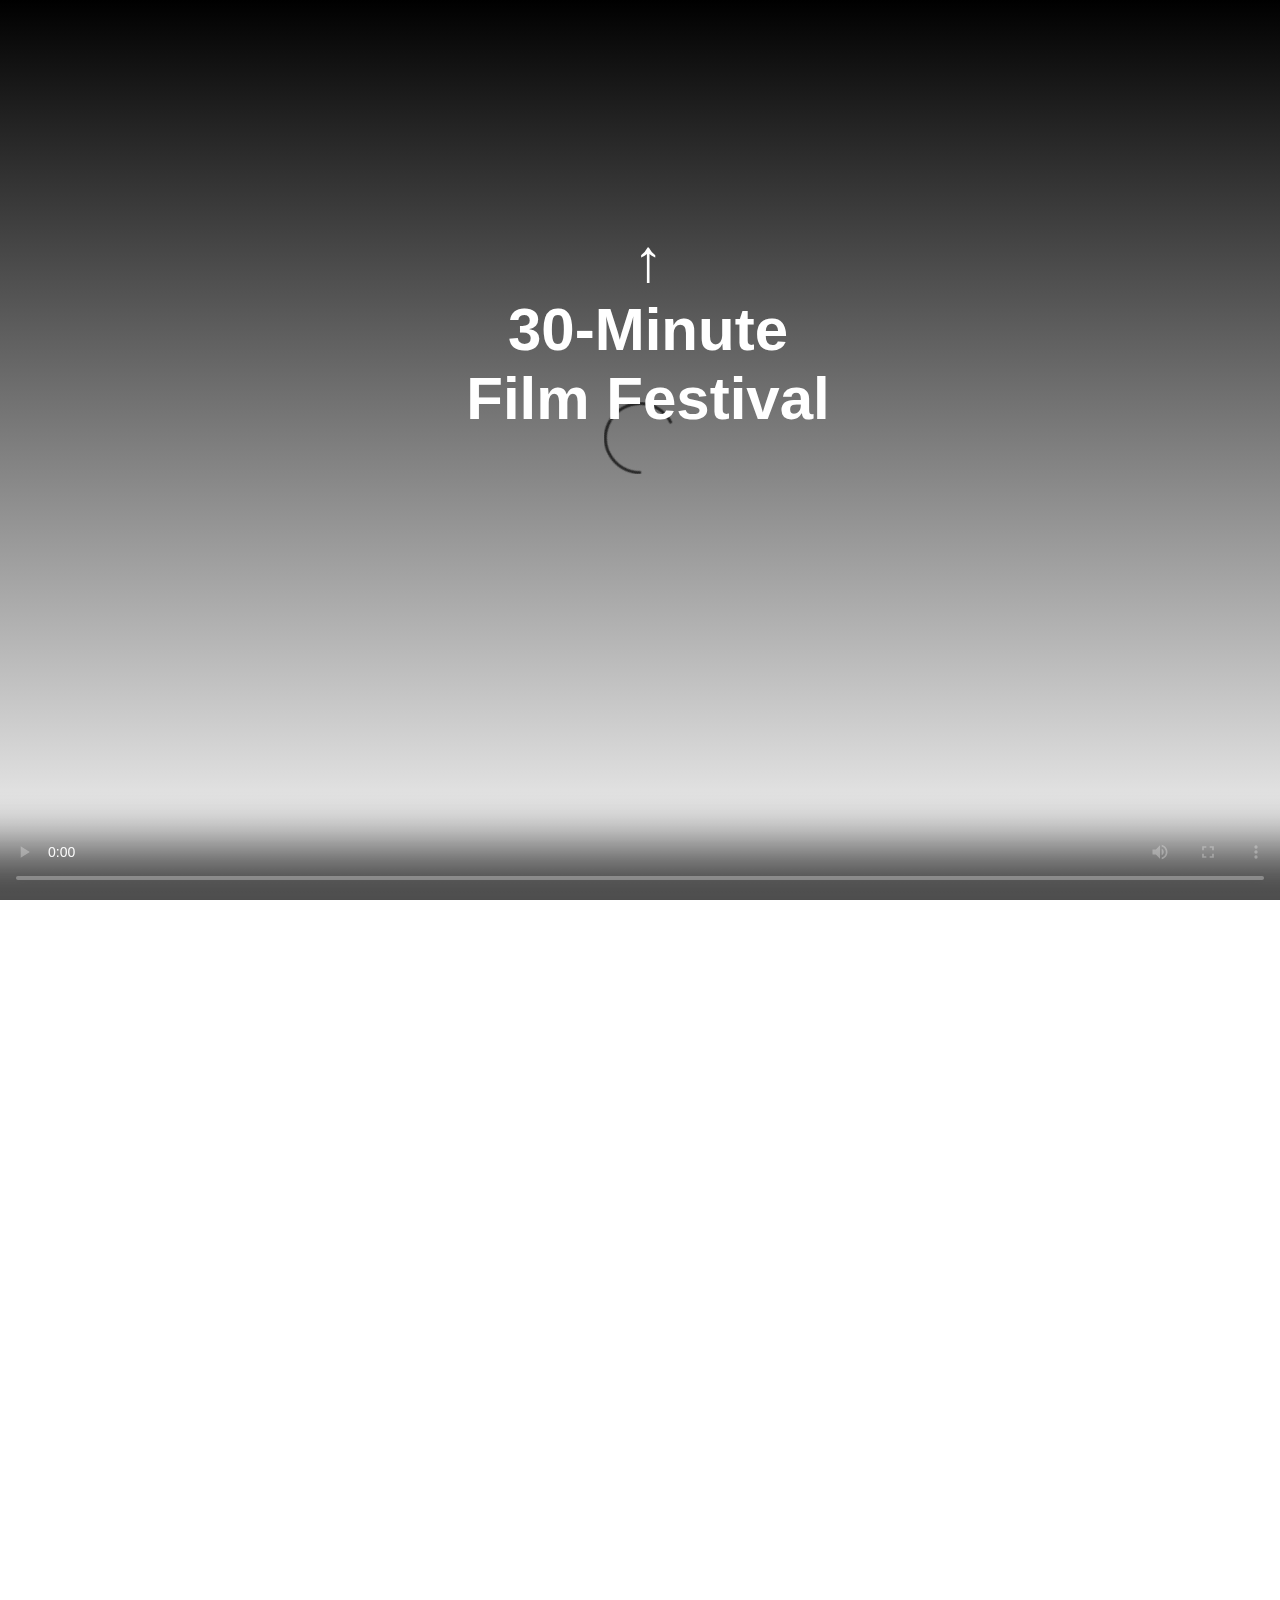
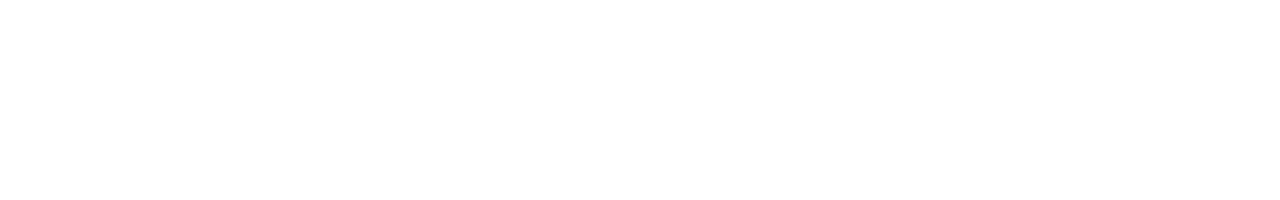
<file: index.html>
<html>
  <head>
    <title> 30 MFF </title>  <!-- to be written on the tab -->
    <link rel="stylesheet" href="style.css">
  </head>

  <body>
    <div class = "mainTitle">
      <h1 class="TITLE"> <center> ↑ </br> 30-Minute </br> Film Festival </center> </h1> <!-- in the center of the screen when website loads -->
      <section class="overlay"></section> <!-- mainly in CSS, gradient overlay black to white -->
    </div>

    <div> <!-- to place the video as full screen and have a sunrise as the thumbnail as the video is about our morning routine -->
      <video class="center video" controls poster="https://thechicagofiles.files.wordpress.com/2020/01/sunrise-jan-9-2019.jpg" style="object-fit:cover">> <!-- Make it 1280 x 720 -->
        <source src="https://www.commlab.nyuadim.com/MangS21/Morning_Routine.mp4" type="video/mp4">
      </video>
    </div>

    <div class = "headlines"> <!-- contains the film headline, about and cast section -->
      <div class = "content" id="filmID">
        <a href="#filmID"> <h1> <center> Film </center> </h1> </a>
      </div>

    <div class= "content" id="aboutID">
      <a href="#aboutID"> <h1> <center> About </center> </h1> </a>
      <div id = "aboutSection"> <!-- to be able to display and remove when needed in JavaScript -->
        <p class = "abt">
          This movie is made by 3 students that are studying at New York University Abu Dhabi.
          The whole movie was done in a combined total time of 30 minutes, with the filming and editing, all was done remotely.
          The idea presented is that of a morning routine of all three students where each student films a different part.
          This starts from waking up and turning the alarm off, some steps in between, all the way to turning on the laptop and joining a zoom class.
        </p>
      </div>
    </div>

    <div class= "content" id="castID">
      <a href="#castID"> <h1> <center> Cast </center> </h1> </a>
      <div id= "castSection"> <!-- images and names of us 3 -->
        <center>
        <img src="alia.jpg" alt="image">
        <p class = "names"> Alia Waleed </p>
        <img src="aayush.jpg" alt="image">
        <p class = "names"> Aayush Aayron Deo </p>
        <img src="ali.jpg" alt="image">
        <p class = "names"> Ewaz Ali Bahrami </p>
        </center>
      </div>
    </div>
  </div>

  <script src="script.js"></script>

  </body>
</html>
</file>
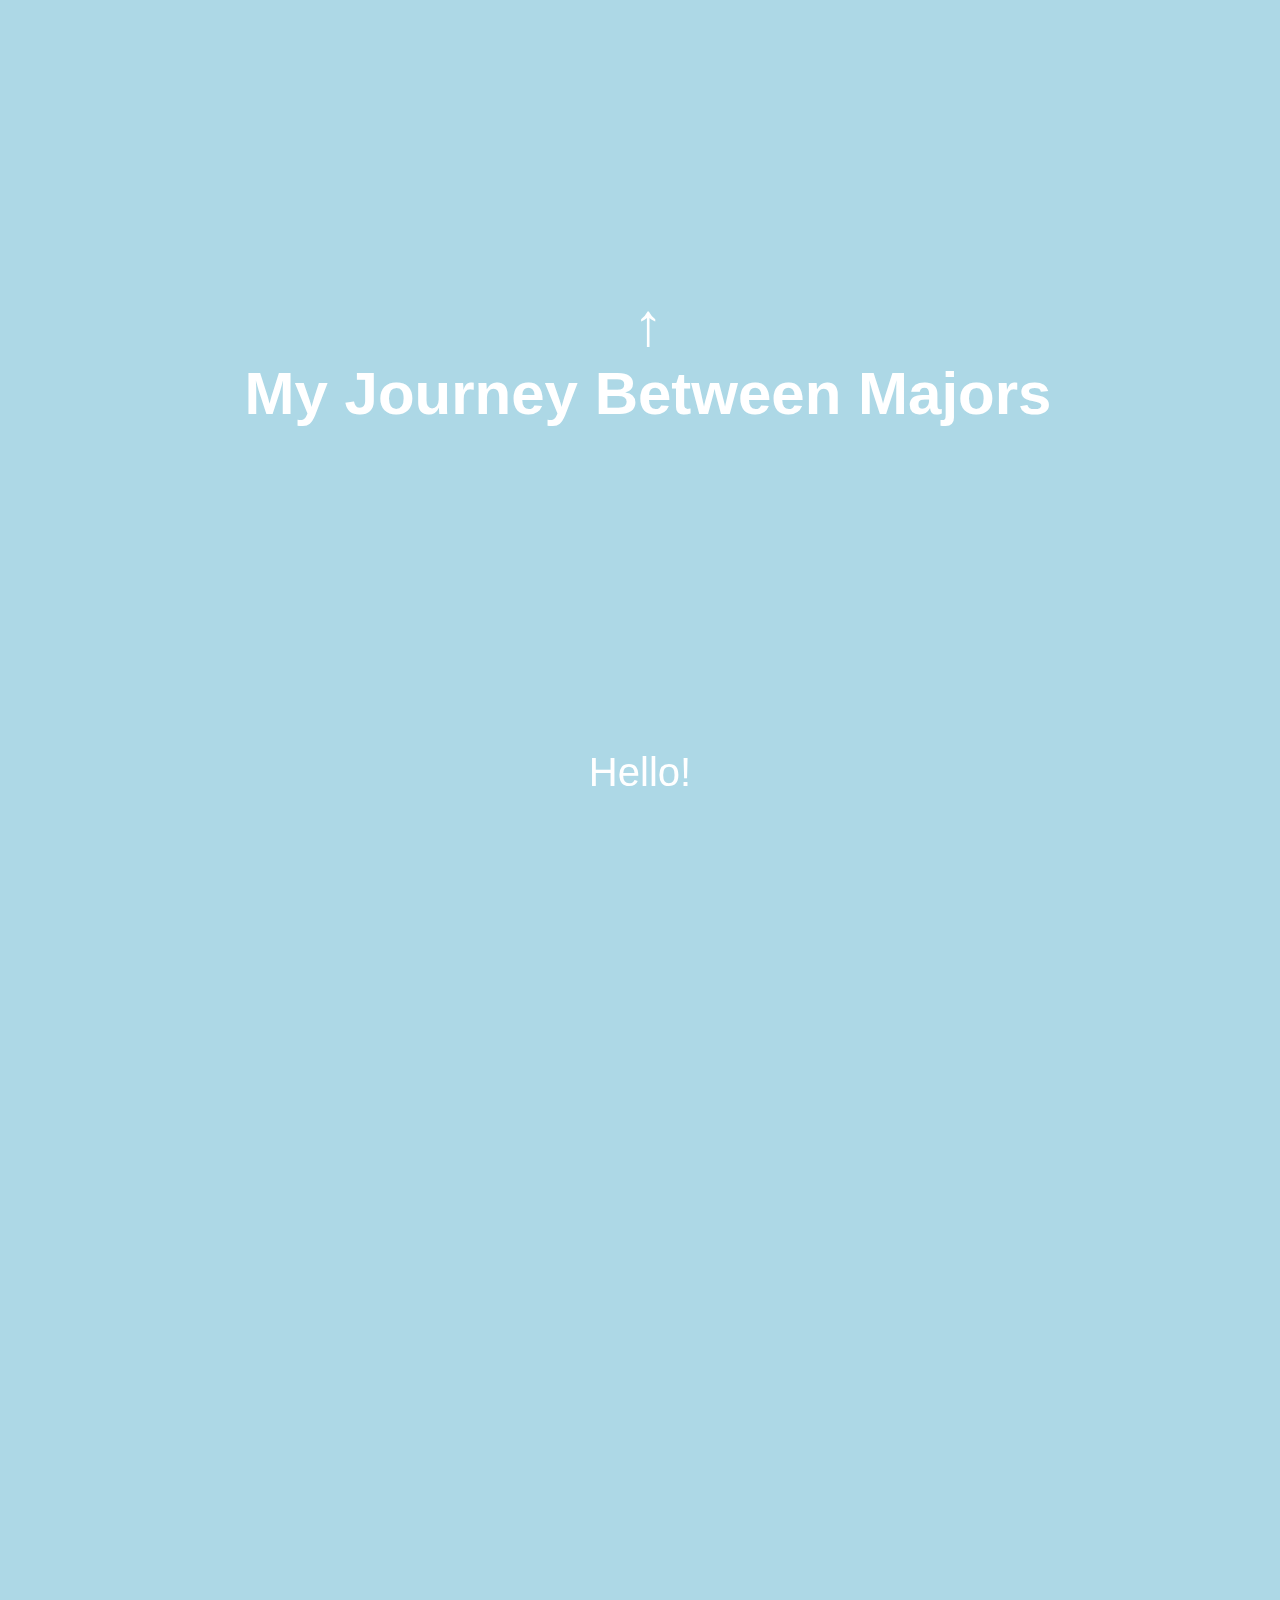
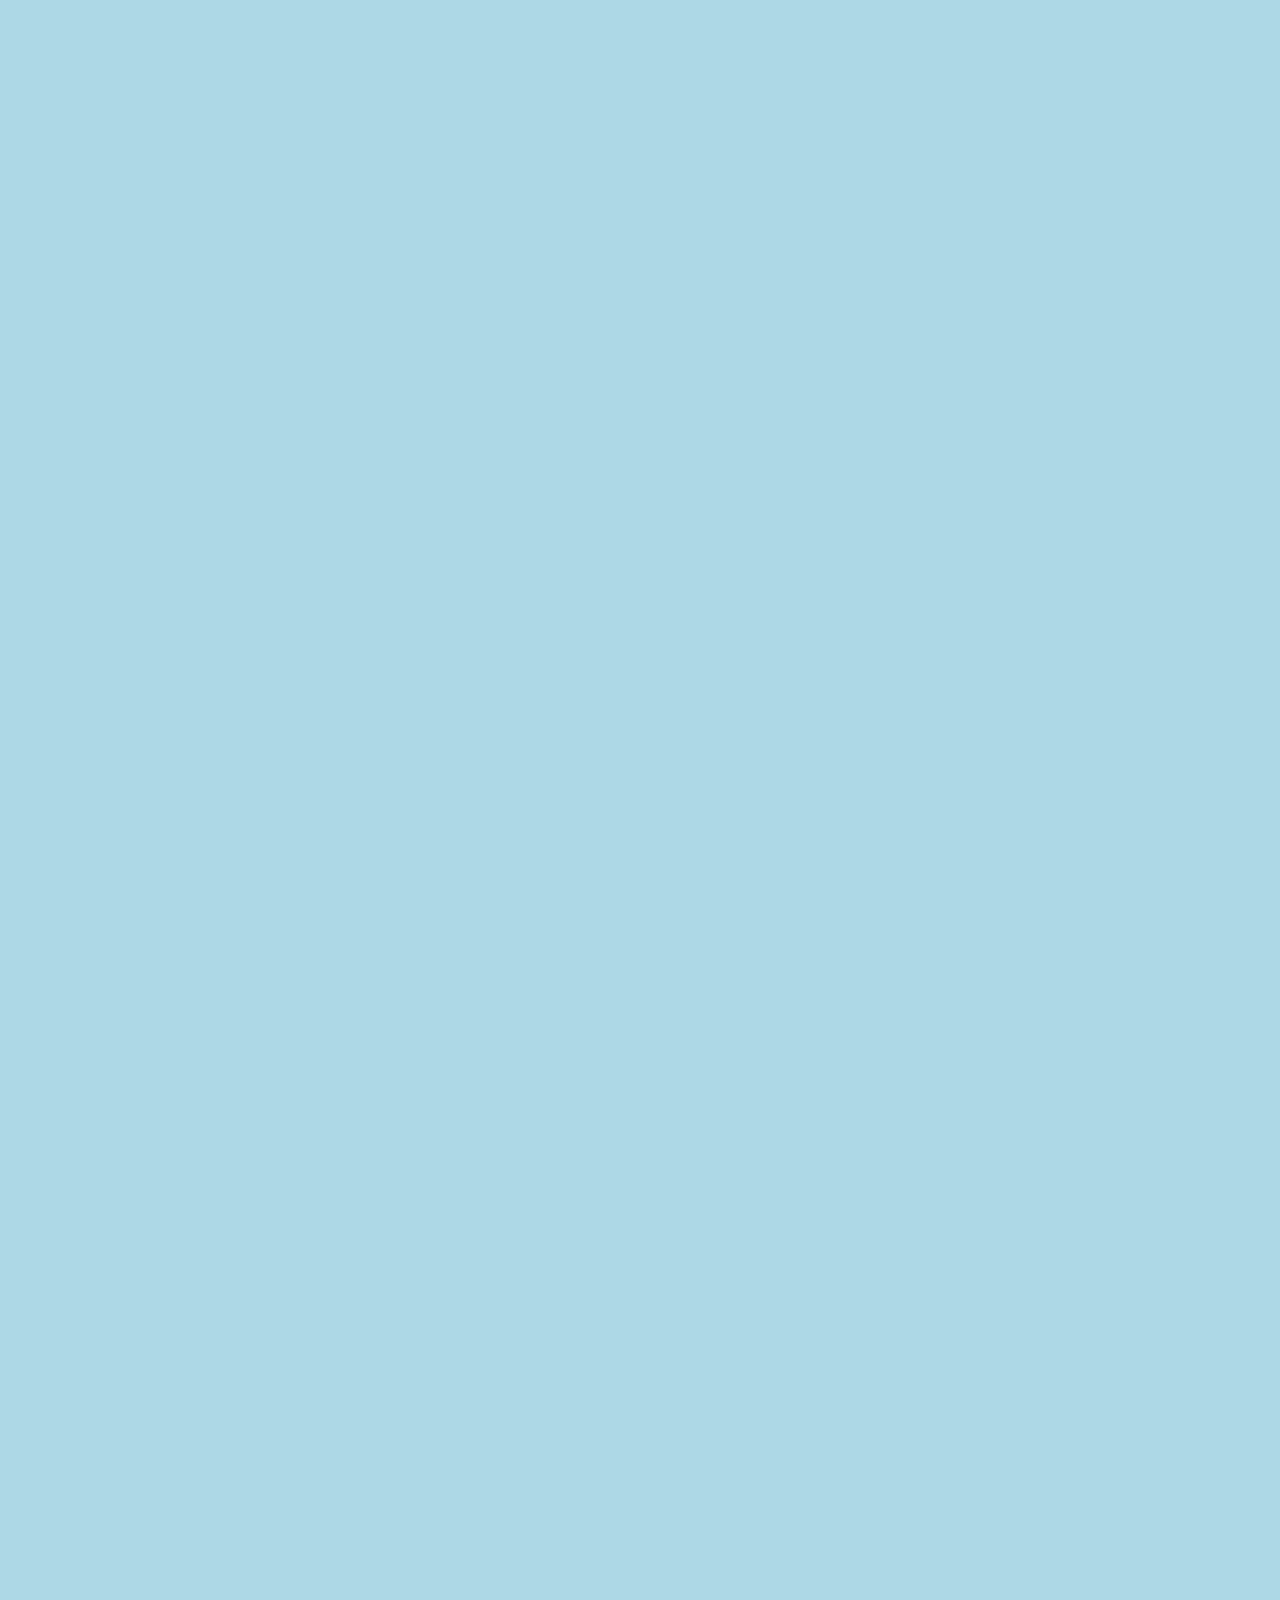
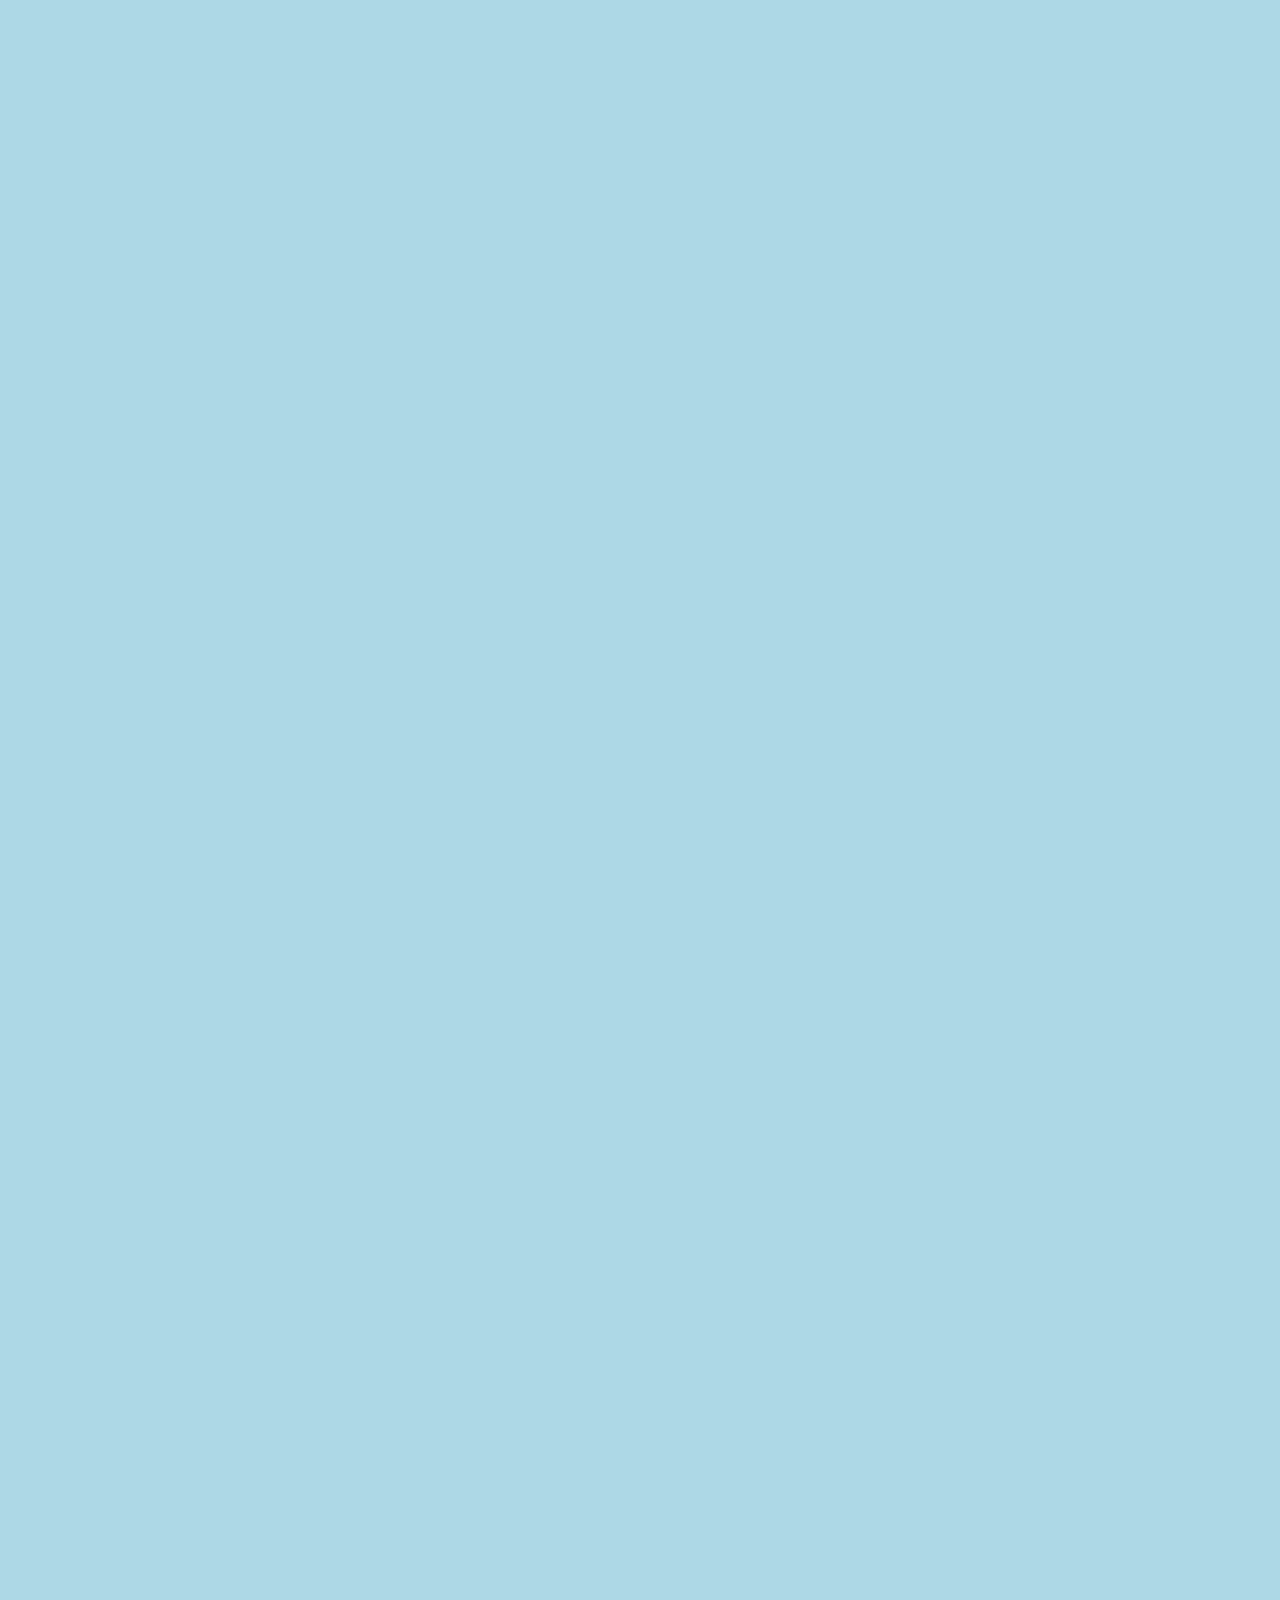
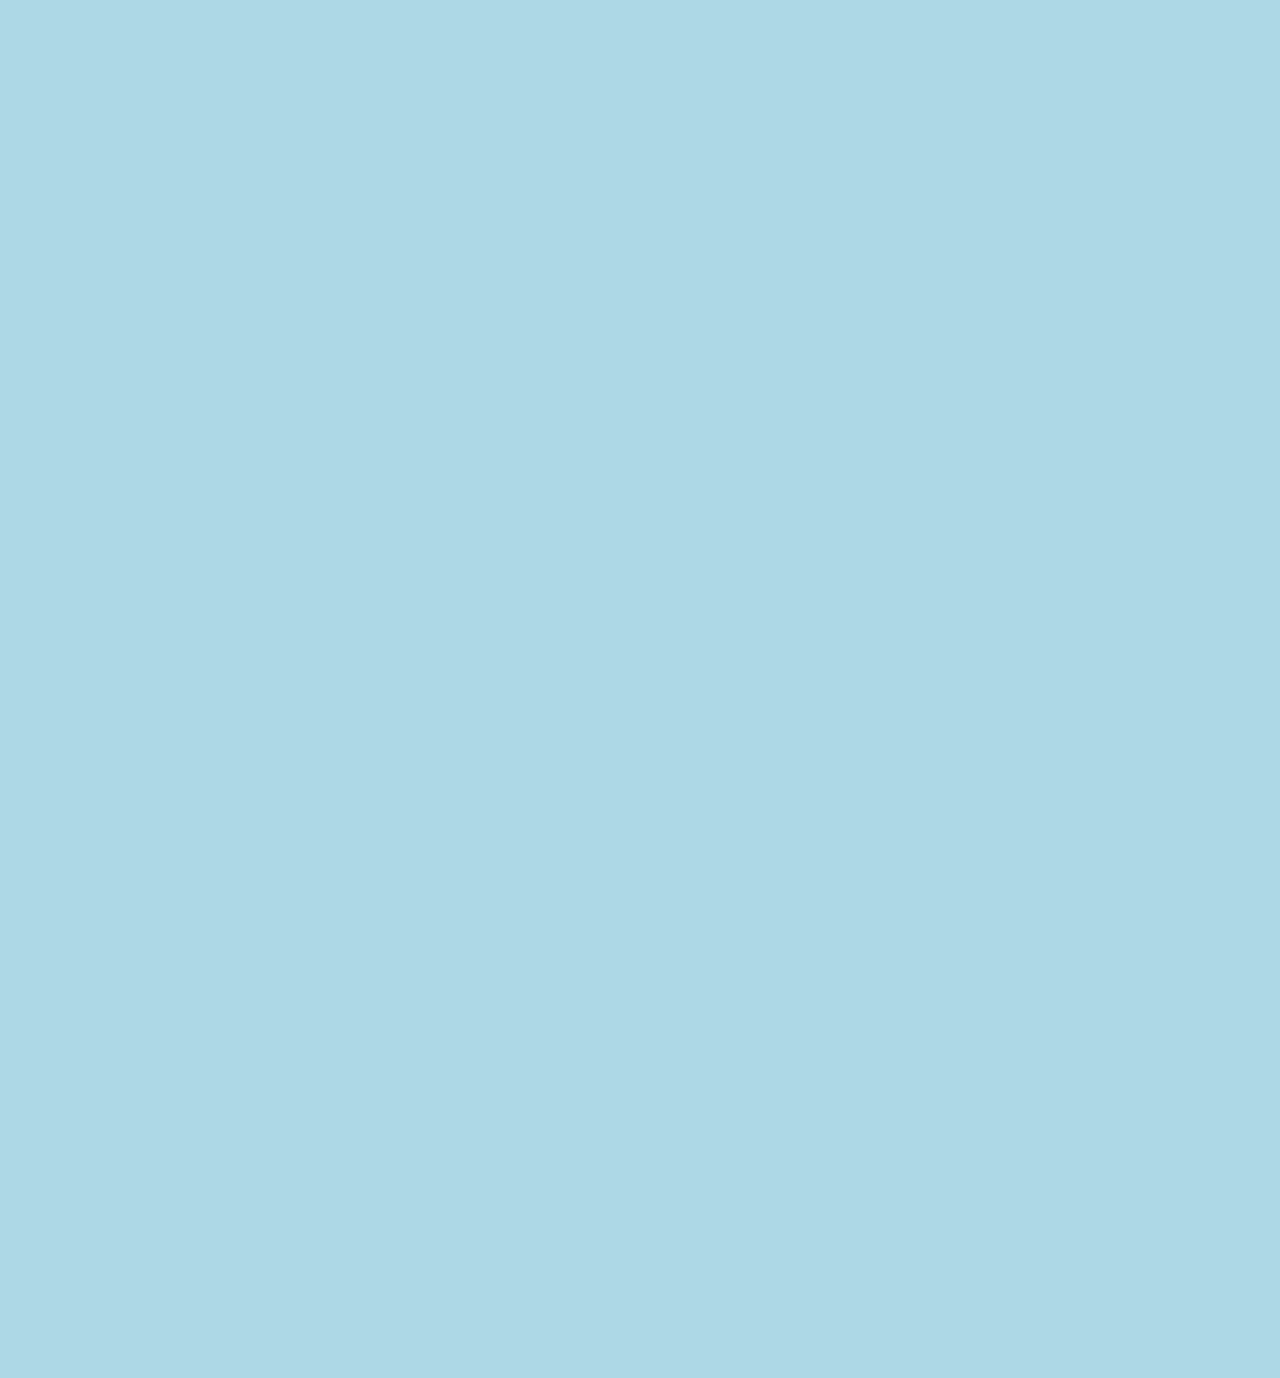
<file: Scrolling/scrollingIndex.html>
<html>
  <head>
    <title> Scrolling </title>  <!-- to be written on the tab -->
    <script src="jquery-3.5.1.min.js"></script> <!-- Script -->
    <!-- AOS -->
    <script src="https://unpkg.com/aos@2.3.1/dist/aos.js"></script>
    <link href="https://unpkg.com/aos@2.3.1/dist/aos.css" rel="stylesheet">
    <link rel="stylesheet" href="scrollingStyle.css">
  </head>

  <body>
      <h1 class="TITLE"> <center> ↑ </br> My Journey Between Majors </br> </center> </h1>
      <div class="block"></div>

      <center><div class="intro" data-aos="fade-up">Hello!</div></center>
      <center><div class="headlines" data-aos="fade-up" >My name is Alia, and I am here to tell you about my journey of switching between majors and minors since I came to NYUAD!</div></center>
      <center><img data-aos="zoom-in" src="alia.jpg" alt="image" data-aos-duration="1000"></center>
      <div class="text" data-aos="fade-up" data-aos-duration="1000">Before starting university, I had decided that I want to major in Computer Science, and that was the only track I considered. </div>

      <div class="headlines" data-aos="fade-up" data-aos-duration="1000">Freshman Fall</div>
      <center><img data-aos="zoom-in" src="cs.jpg" alt="image" data-aos-duration="1000" ><img data-aos="zoom-in" src="econ.jpg" alt="image" data-aos-duration="1000"> </center>
      <div class="text" data-aos="fade-up" data-aos-duration="1000">I started off as a Computer Science major as I had intened and took an Economics course to minor in it.</div>

      <div class="headlines" data-aos="fade-up" data-aos-duration="1000">Freshman Spring</div>
      <center><img data-aos="zoom-in" src="im.jpg" alt="image" data-aos-duration="1000"></center>
      <div class="text" data-aos="fade-up" data-aos-duration="1000">Decided that I actually want to consider Interactive Media and leave both, Computer Science and Economics for the semester to explore.</div>

      <div class="headlines" data-aos="fade-up" data-aos-duration="1000">Freshman Summer</div>
      <center><img data-aos="zoom-in" src="im.jpg" alt="image" data-aos-duration="1000"> <img data-aos="zoom-in" src="cs.jpg" alt="image" data-aos-duration="1000"> <img data-aos="zoom-in" src="econ.jpg" alt="image" data-aos-duration="1000"> </center>
      <div class="text" data-aos="fade-up" data-aos-duration="1000">Decided that I want to major in Interactive Media only and minor in Computer Science and Economics.</div>

      <div class="headlines" data-aos="fade-up" data-aos-duration="1000">Sophomore Fall</div>
      <center><img data-aos="zoom-in" src="im.jpg" alt="image"> <img data-aos="zoom-in" src="cs.jpg" alt="image" data-aos-duration="1000"> </center>
      <div class="text" data-aos="fade-up" data-aos-duration="1000"> Chose to disregard Economics and major in Interactive Media with a minor in Computer Science.</div>

      <div class="headlines" data-aos="fade-up" data-aos-duration="1000">Sophomore Spring</div>
      <center><img data-aos="zoom-in" src="im.jpg" alt="image"> <img data-aos="zoom-in" src="cs.jpg" alt="image"> </center>
      <div class="text" data-aos="fade-up" data-aos-duration="1000"> Decided to double major in Computer Science and Interactive Media.</div>

      <div class="headlines" data-aos="fade-up" data-aos-duration="1000">Junior Year</div>
      <center><img data-aos="zoom-in" src="qm.jpg" alt="image"> </center>
      <div class="block"></div>

    <script src="scrollingScript.js"></script>

  </body>
</html>
</file>
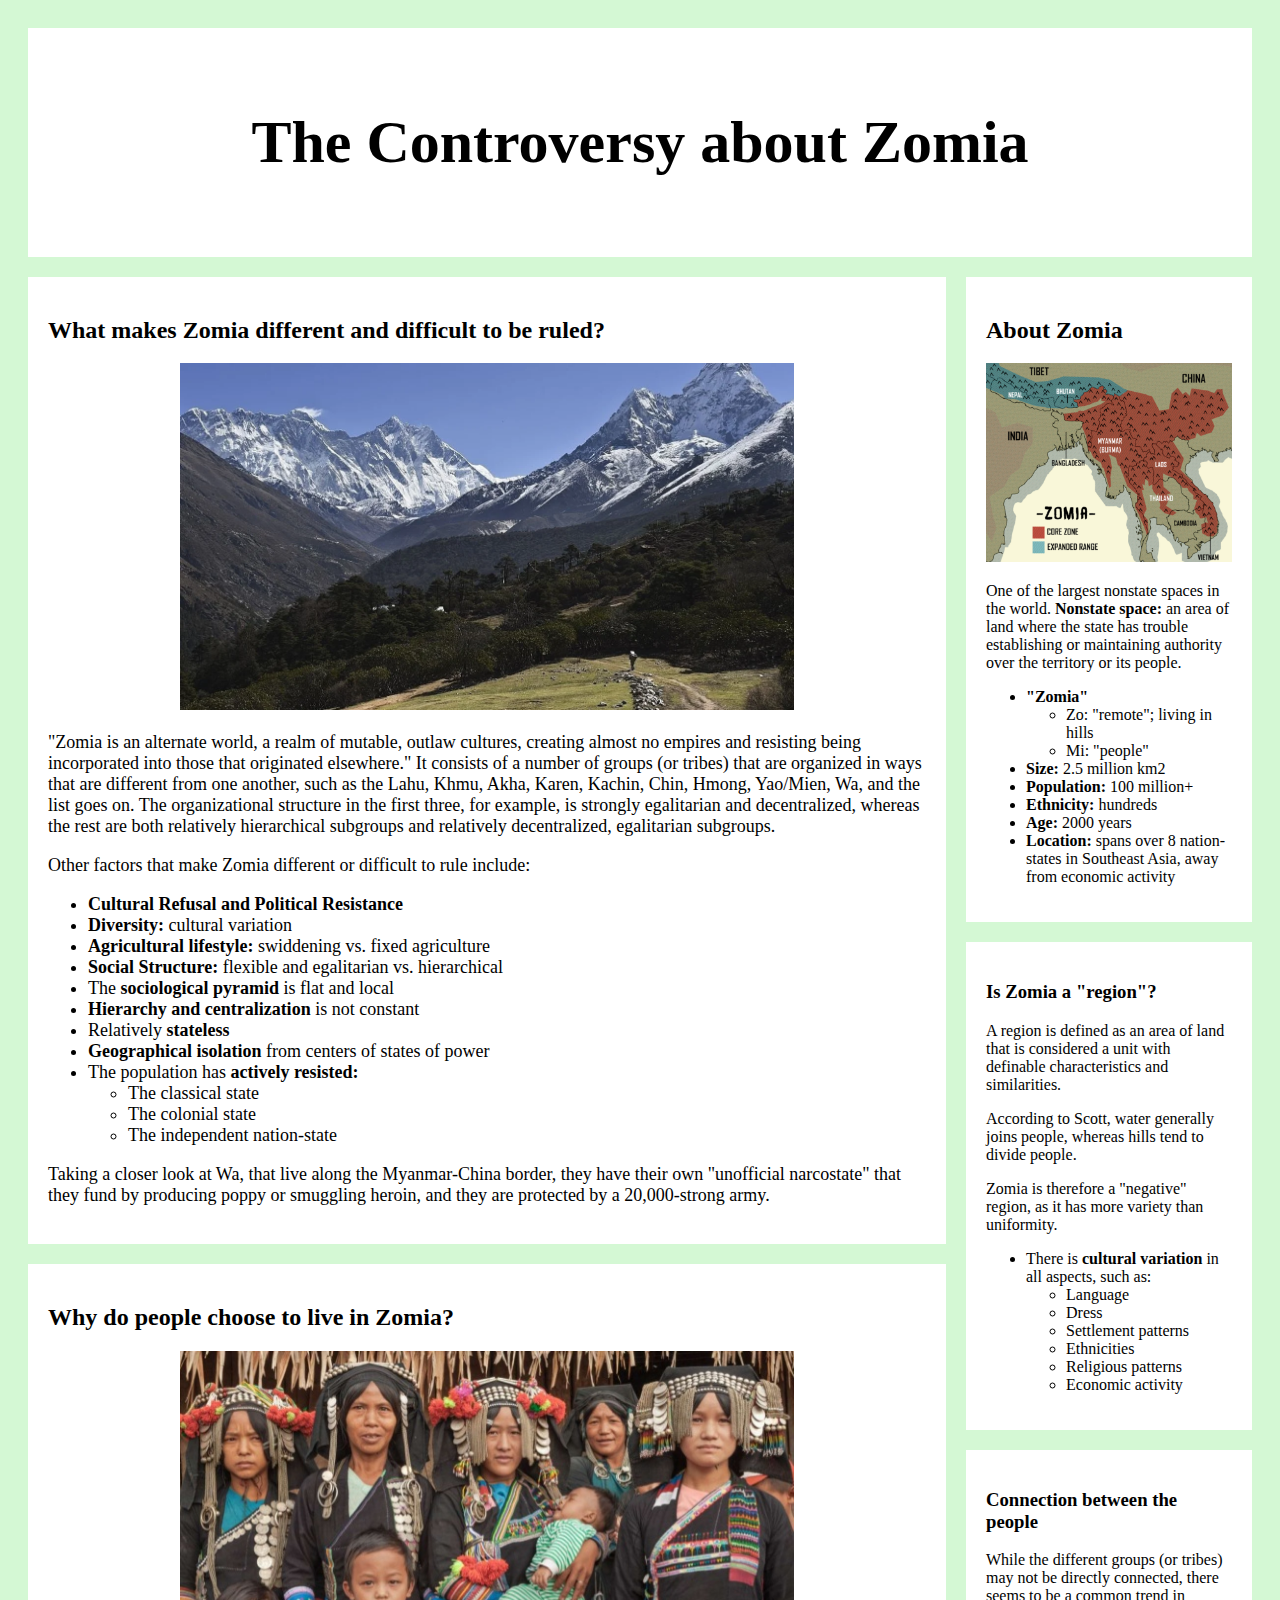
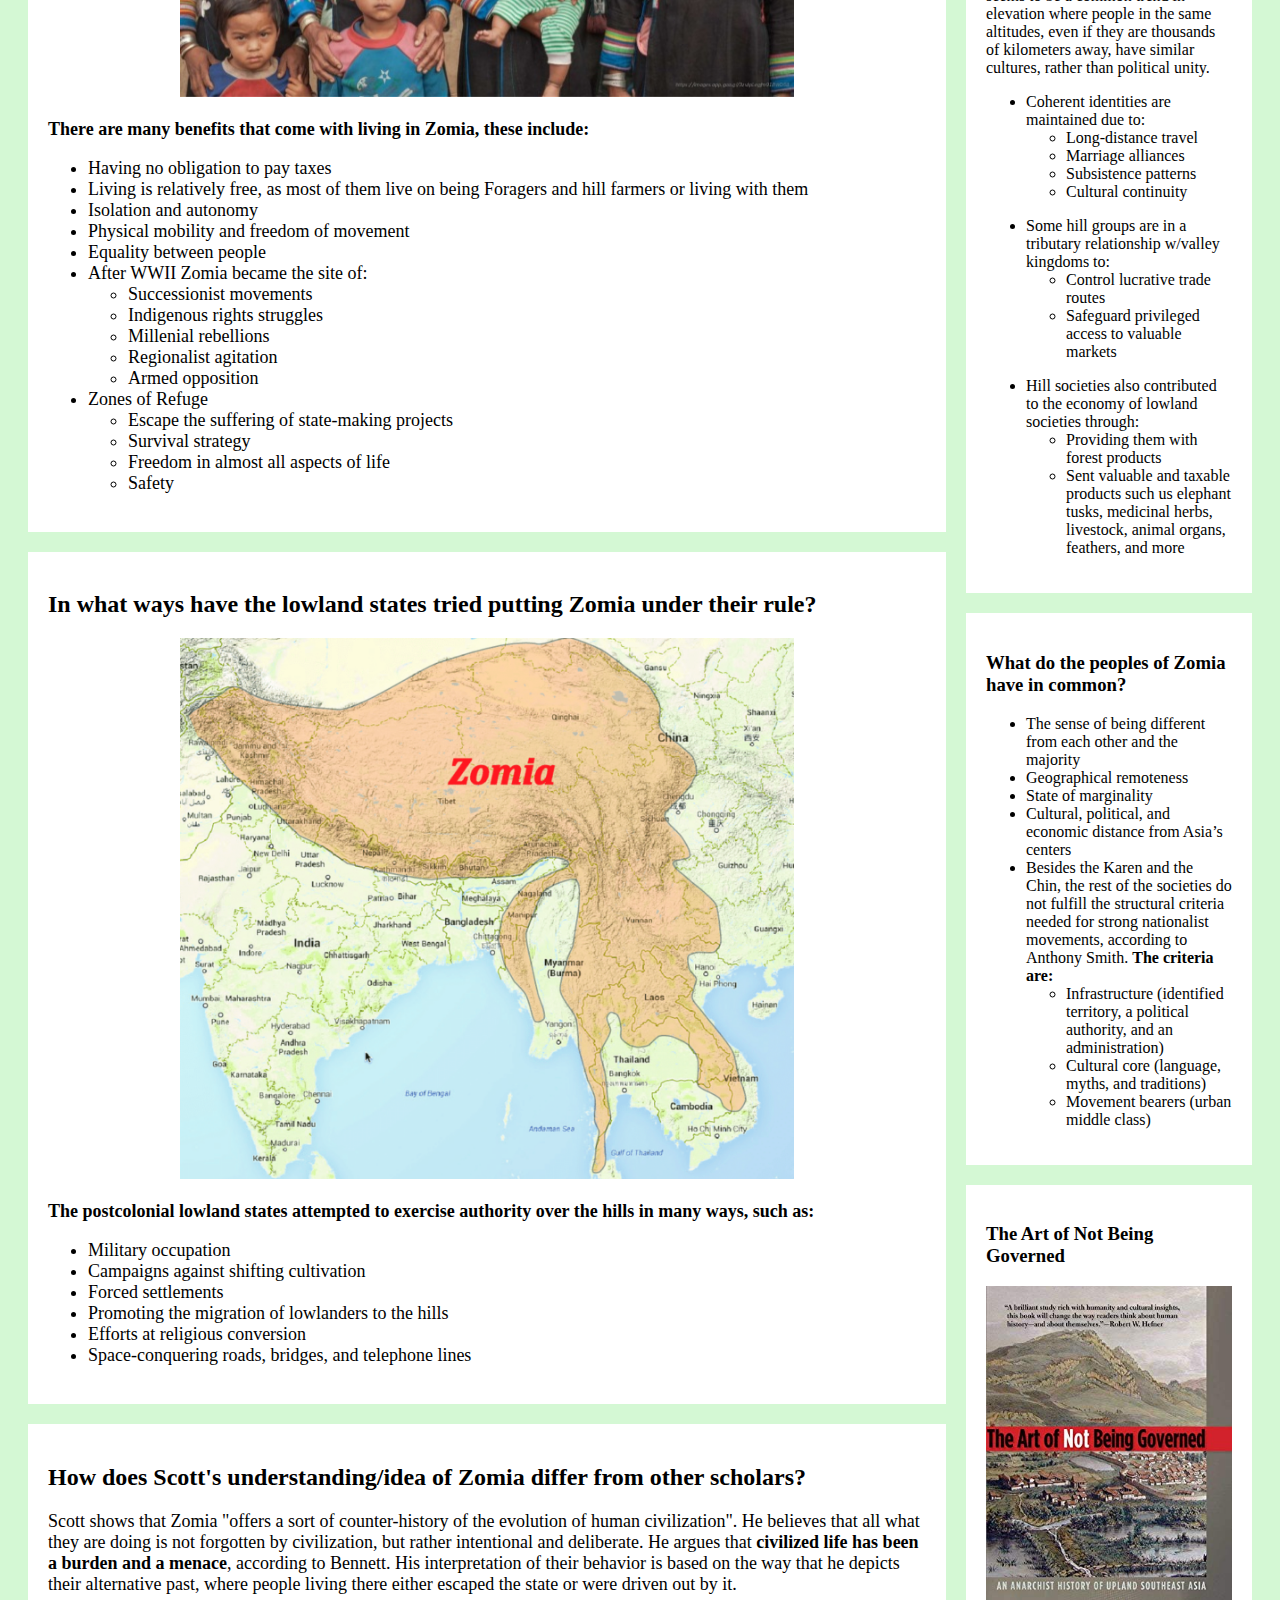
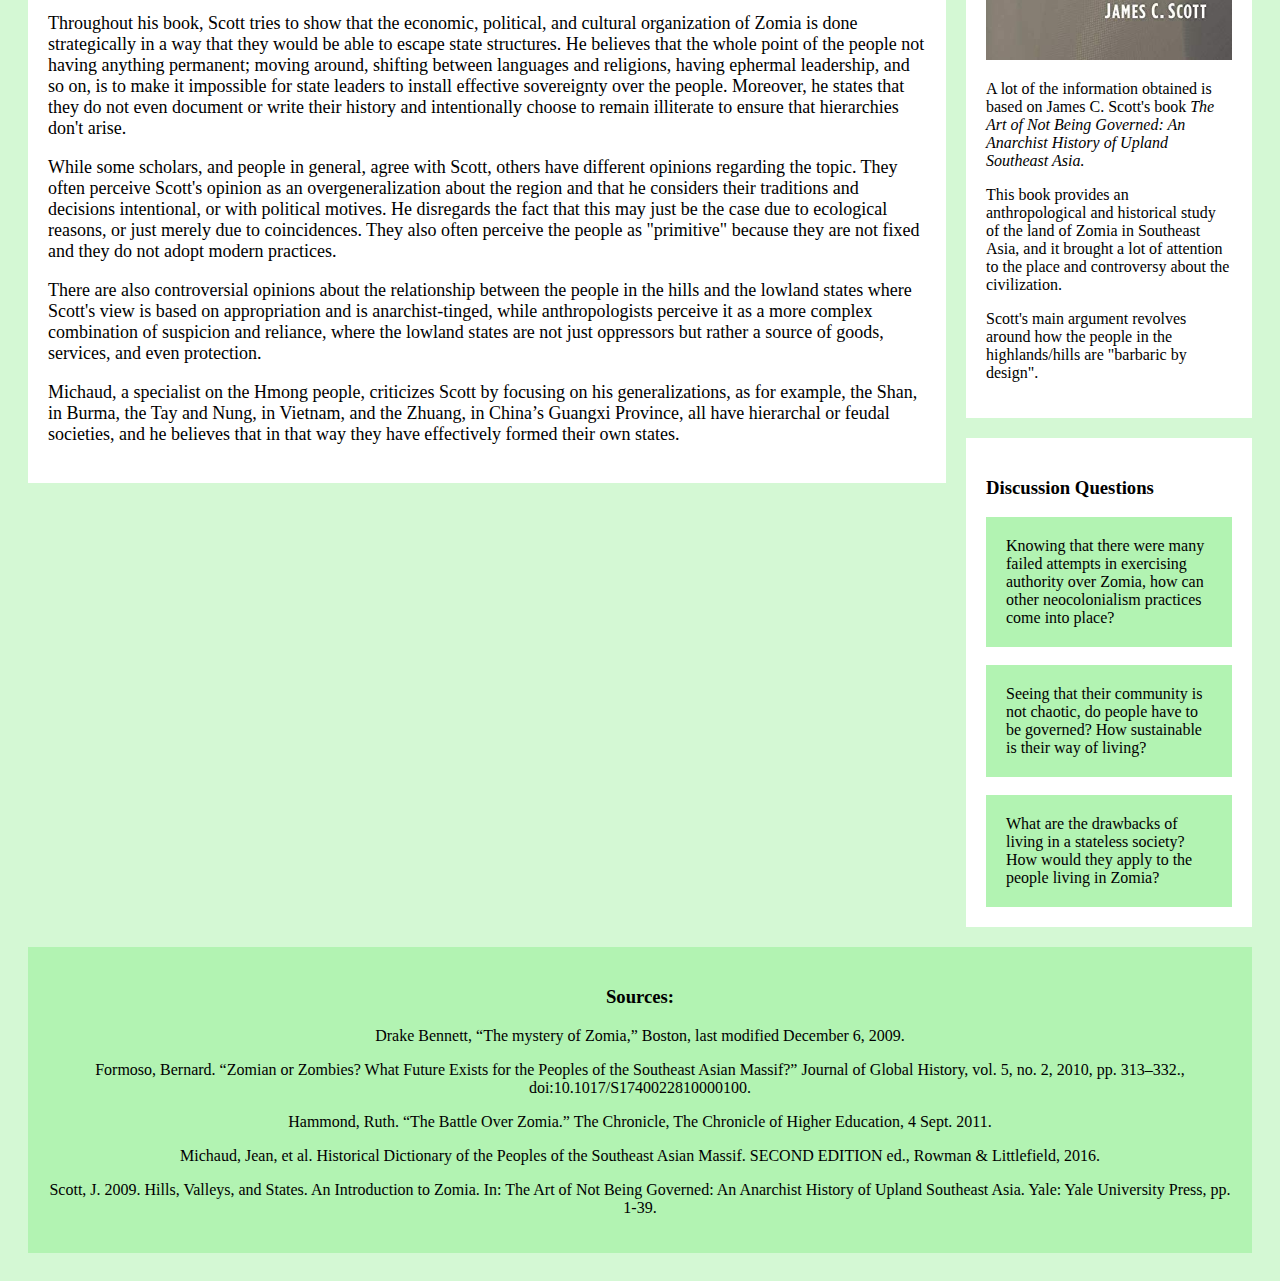
<file: statehood/statehoodIndex.html>
<!DOCTYPE html>
<html>
  <head>
    <meta name="viewport" content="width=device-width, initial-scale=1">
    <title> Zomia </title>
    <link rel="stylesheet" href="statehoodStyle.css">
  </head>
  <body>

  <div class="header">
    <h2> The Controversy about Zomia</h2>
  </div>

  <div class="row">
    <div class="leftcolumn">
      <div class="card">
        <h2>What makes Zomia different and difficult to be ruled?</h2>
        <center><img src="hills.jpg" alt="image" style="width:70%;"></center>
        <div class="text">
          <p>"Zomia is an alternate world, a realm of mutable, outlaw cultures, creating almost no empires and resisting being incorporated into those that originated elsewhere." It consists of a number of groups (or tribes) that are organized in ways that are different from one another, such as the Lahu, Khmu, Akha, Karen,Kachin, Chin, Hmong, Yao/Mien, Wa, and the list goes on. The organizational structure in the first three, for example, is strongly egalitarian and decentralized, whereas the rest areboth relatively hierarchical subgroups and relatively decentralized, egalitarian subgroups.</p>
          <p>Other factors that make Zomia different or difficult to rule include: </p>
          <ul>
            <li><b>Cultural Refusal and Political Resistance</b></li>
            <li><b>Diversity:</b> cultural variation</li>
            <li><b>Agricultural lifestyle:</b> swiddening vs. fixed agriculture</li>
            <li><b>Social Structure:</b> flexible and egalitarian vs. hierarchical</li>
            <li>The <b>sociological pyramid</b> is flat and local</li>
            <li><b>Hierarchy and centralization</b> is not constant</li>
            <li>Relatively <b>stateless</b></li>
            <li><b>Geographical isolation</b> from centers of states of power</li>
            <li>The population has <b>actively resisted:</b></li>
              <ul>
                <li>The classical state</li>
                <li>The colonial state</li>
                <li>The independent nation-state</li>
              </ul>
          </ul>
          <p>Taking a closer look at Wa, that live along the Myanmar-China border, they have their own "unofficial narcostate" that they fund by producing poppy or smuggling heroin, and they are protected by a 20,000-strong army.</p>
        </div>
      </div>
      <div class="card">
        <h2>Why do people choose to live in Zomia?</h2>
        <center><img src="people.jpg" alt="image" style="width:70%;"></center>
        <div class="text">
          <p><b>There are many benefits that come with living in Zomia, these include:</b></p>
            <ul>
            <li> Having no obligation to pay taxes</li>
            <li> Living is relatively free, as most of them live on being Foragers and hill farmers or living with them</li>
            <li>Isolation and autonomy</li>
            <li>Physical mobility and freedom of movement</li>
            <li>Equality between people</li>
            <li>After WWII Zomia became the site of:</li>
              <ul>
                <li>Successionist movements</li>
                <li>Indigenous rights struggles</li>
                <li>Millenial rebellions</li>
                <li>Regionalist agitation</li>
                <li>Armed opposition</li>
              </ul>
                <li>Zones of Refuge</li>
                  <ul>
                    <li>Escape the suffering of state-making projects</li>
                    <li>Survival strategy</li>
                    <li>Freedom in almost all aspects of life</li>
                    <li>Safety</li>
                  </ul>
          </ul>
        </div>
      </div>
      <div class="card">
        <h2>In what ways have the lowland states tried putting Zomia under their rule?</h2>
        <center><img src="zomiaMap.png" alt="image" style="width:70%;"></center>
        <div class="text">
          <p><b>The postcolonial lowland states attempted to exercise authority over the hills in many ways, such as: </b></p>
          <ul>
            <li>Military occupation</li>
            <li>Campaigns against shifting cultivation</li>
            <li>Forced settlements</li>
            <li>Promoting the migration of lowlanders to the hills</li>
            <li>Efforts at religious conversion</li>
            <li>Space-conquering roads, bridges, and telephone lines</li>
          </ul>
        </div>
      </div>

      <div class="card">
        <h2>How does Scott's understanding/idea of Zomia differ from other scholars?</h2>
        <div class="text">
          <p> Scott shows that Zomia "offers a sort of counter-history of the evolution of human civilization". He believes that all what they are doing is not forgotten by civilization, but rather intentional and deliberate. He argues that <b>civilized life has been a burden and a menace</b>, according to Bennett. His interpretation of their behavior is based on the way that he depicts their alternative past, where people living there either escaped the state or were driven out by it.</p>
          <p> Throughout his book, Scott tries to show that the economic, political, and cultural organization of Zomia is done strategically in a way that they would be able to escape state structures. He believes that the whole point of the people not having anything permanent; moving around, shifting between languages and religions, having ephermal leadership, and so on, is to make it impossible for state leaders to install effective sovereignty over the people. Moreover, he states that they do not even document or write their history and intentionally choose to remain illiterate to ensure that hierarchies don't arise.</p>
          <p> While some scholars, and people in general, agree with Scott, others have different opinions regarding the topic. They often perceive Scott's opinion as an overgeneralization about the region and that he considers their traditions and decisions intentional, or with political motives. He disregards the fact that this may just be the case due to ecological reasons, or just merely due to coincidences. They also often perceive the people as "primitive" because they are not fixed and they do not adopt modern practices.</p>
          <p> There are also controversial opinions about the relationship between the people in the hills and the lowland states where Scott's view is based on appropriation and is anarchist-tinged, while anthropologists perceive it as a more complex combination of suspicion and reliance, where the lowland states are not just oppressors but rather a source of goods, services, and even protection.</p>
          <p> Michaud, a specialist on the Hmong people, criticizes Scott by focusing on his generalizations, as for example, the Shan, in Burma, the Tay and Nung, in Vietnam, and the Zhuang, in China’s Guangxi Province, all have hierarchal or feudal societies, and he believes that in that way they have effectively formed their own states.</p>
        </div>
      </div>


    </div>
    <div class="rightcolumn">
      <div class="card">
        <h2>About Zomia</h2>
        <img src="moreland.png" alt="image" style="width:100%;">
          <p>One of the largest nonstate spaces in the world. <b>Nonstate space:</b> an area of land where the state has trouble establishing or maintaining authority over the territory or its people.</p>
          <ul>
            <li><b>"Zomia"</b></li>
              <ul>
                <li>Zo: "remote"; living in hills</li>
                <li>Mi:  "people"</li>
              </ul>
            <li><b>Size:</b> 2.5 million km2</li>
            <li><b>Population:</b> 100 million+ </li>
            <li><b>Ethnicity:</b> hundreds</li>
            <li><b>Age:</b> 2000 years</li>
            <li><b>Location:</b> spans over 8 nation-states in Southeast Asia, away from economic activity</li>
          </ul>
      </div>
      <div class="card">
        <h3>Is Zomia a "region"?</h3>
        <p>A region is defined as an area of land that is considered a unit with definable characteristics and similarities.</p>
        <p>According to Scott, water generally joins people, whereas hills tend to divide people.</p>
        <p>Zomia is therefore a "negative" region, as it has more variety than uniformity.</p>
        <ul>
          <li>There is <b>cultural variation</b> in all aspects, such as:</li>
          <ul>
            <li>Language</li>
            <li>Dress</li>
            <li>Settlement patterns</li>
            <li>Ethnicities</li>
            <li>Religious patterns</li>
            <li>Economic activity</li>
          </ul>
        </ul>
      </div>
      <div class="card">
        <h3>Connection between the people</h3>
        <p> While the different groups (or tribes) may not be directly connected, there seems to be a common trend in elevation where people in the same altitudes, even if they are thousands of kilometers away, have similar cultures, rather than political unity.</p>
        <ul>
          <li> Coherent identities are maintained due to:</li>
          <ul>
            <li>Long-distance travel</li>
            <li>Marriage alliances</li>
            <li> Subsistence patterns</li>
            <li>Cultural continuity</li>
          </ul>
        </ul>
        <ul>
          <li> Some hill groups are in a tributary relationship w/valley kingdoms to:</li>
          <ul>
            <li> Control lucrative trade routes </li>
            <li> Safeguard privileged access to valuable markets</li>
          </ul>
        </ul>
          <ul>
            <li> Hill societies also contributed to the economy of lowland societies through:</li>
            <ul>
              <li> Providing them with forest products</li>
              <li> Sent valuable and taxable products such us elephant tusks, medicinal herbs, livestock, animal organs, feathers, and more</li>
            </ul>
          </ul>
      </div>

    <div class="card">
      <h3> What do the peoples of Zomia have in common?</h3>
        <ul>
          <li> The sense of being different from each other and the majority</li>
          <li> Geographical remoteness </li>
          <li> State of marginality</li>
          <li> Cultural, political, and economic distance from Asia’s centers</li>
          <li> Besides the Karen and the Chin, the rest of the societies do not fulfill the structural criteria needed for strong nationalist movements, according to Anthony Smith. <b>The criteria are: </b></li>
                <ul>
                  <li> Infrastructure (identified territory, a political authority, and an administration)</li>
                  <li> Cultural core (language, myths, and traditions)</li>
                  <li> Movement bearers (urban middle class)</li>
                </ul>
        </ul>
    </div>

      <div class="card">
        <h3>The Art of Not Being Governed</h3>
        <img src="book.jpg" alt="image" style="width:100%;">
        <p> A lot of the information obtained is based on James C. Scott's book <I>The Art of Not Being Governed: An Anarchist History of Upland Southeast Asia.</I> </p>
        <p> This book provides an anthropological and historical study of the land of Zomia in Southeast Asia, and it brought a lot of attention to the place and controversy about the civilization.</p>
        <p> Scott's main argument revolves around how the people in the highlands/hills are "barbaric by design".</p>
      </div>

      <div class="card">
        <h3>Discussion Questions</h3>
        <div class="fakeimg"> Knowing that there were many failed attempts in exercising authority over Zomia, how can other neocolonialism practices come into place?</div><br>
        <div class="fakeimg"> Seeing that their community is not chaotic, do people have to be governed? How sustainable is their way of living?</div><br>
        <div class="fakeimg"> What are the drawbacks of living in a stateless society? How would they apply to the people living in Zomia? </div>
      </div>
    </div>
  </div>

  <div class="footer">
    <h3>Sources:</h3>
    <p>Drake Bennett, “The mystery of Zomia,” Boston, last modified December 6, 2009.</p>
    <p>Formoso, Bernard. “Zomian or Zombies? What Future Exists for the Peoples of the Southeast Asian Massif?” Journal of Global History, vol. 5, no. 2, 2010, pp. 313–332., doi:10.1017/S1740022810000100.</p>
    <p> Hammond, Ruth. “The Battle Over Zomia.” The Chronicle, The Chronicle of Higher Education, 4 Sept. 2011. </p>
    <p> Michaud, Jean, et al. Historical Dictionary of the Peoples of the Southeast Asian Massif. SECOND EDITION ed., Rowman &amp; Littlefield, 2016. </p>
    <p>Scott, J. 2009. Hills, Valleys, and States. An Introduction to Zomia. In: The Art of Not Being Governed: An Anarchist History of Upland Southeast Asia. Yale: Yale University Press, pp. 1-39.</p>
  </div>

  </body>
</html>
</file>
<file: style.css>
img{
  height: 160px;
  width: 160px;
  border-radius: 50%;
}

/* initial links */
a:link{
  display:block;
  width: 100%;
  color: white;
  text-decoration: none;
}

/* size increases when hovered over */
a:hover{
  font-size: 20px;
  top: 100%;
}

/* link goes back to what it looked like originally */
a:visited{
  display:block;
  font-size: 20px;
  width: 100%;
  color: white;
  text-decoration: none;
  top: 100%;
}

/* cmost of the content*/
.headlines{
  display: inline-flex;
  position: absolute;
  top: 100%;
  height: 100vh;
  width: 100%;
}

/* the different section titles */
.content{
  font-family: Helvetica, Sans-Serif;
  z-index: 50;
  width: 100%;
}

/* names of the cast members*/
.names{
  font-family: Helvetica, Sans-Serif;
  font-size: 20px;
  color: white;
}

/* about paragraph*/
.abt{
    font-family: Helvetica, Sans-Serif;
    font-size: 20px;
    width: 70vh;
    text-align: justify;
    color: white;
}

/* centers title, gives it a font and bigger size, z-index to bring to front*/
.TITLE{
  color: white;
  font-size: 60px;
  font-family: Helvetica, Sans-Serif;
  position: absolute;
  width: 100%;
  margin-left: auto;
  margin-right: auto;
  margin-top: 17%;
  z-index: 70;
}

.center {
    margin-left: auto;
    margin-right: auto;
    display: block
}

/* sets it as full screen and fixed throughout scrolling*/
.video{
  top: 0%;
  left: 0%;
  width: 100%;
  height: 100%;
  opacity: 70%;
  position: fixed;
}

/* gradient overlay from black to white */
.overlay::after {
    content: "";
    position: absolute;
    top: 0;
    left: 0;
    width: 100%;
    height: 100%;
    background-image: linear-gradient(black, white);
    opacity: 3.0;
}
</file>
<file: Scrolling/scrollingStyle.css>
body {
  font-family: Helvetica, Sans-Serif;
  font-size: 20px;
  background-color: #add8e6;
}

.block {
    height: 350px;
    width: 100%;
    background-color: #add8e6;
    margin-top: 250px;
    margin-bottom: 150px;
}

img{
  height: 320px;
  width: 320px;
  border-radius: 50%;
}

.TITLE {
  color: white;
  font-size: 60px;
  font-family: Helvetica, Sans-Serif;
  position: absolute;
  width: 100%;
  margin-left: auto;
  margin-right: auto;
}

.intro {
  color: white;
  font-size: 40px;
  font-family: Helvetica, Sans-Serif;
  margin-bottom: 2%;
}

.text {
  color: black;
  margin-top: 5%;
  margin-bottom: 15%;
  margin-left: auto;
  margin-right: auto;
  text-align: center;
}

.headlines {
  font-size: 28px;
  color: white;
  align-items: center;
  display: flex;
  justify-content: center;
  margin-bottom: 5%;
}
</file>
<file: statehood/statehoodStyle.css>
* {
  box-sizing: border-box;
}
/* Add a gray background color with some padding */
body {
  font-family: Cambria;
  padding: 20px;
  background: #d4f8d4;
}

/* Header/Blog Title */
.header {
  padding: 30px;
  font-size: 40px;
  text-align: center;
  background: white;
}

/* Create two unequal columns that floats next to each other */
/* Left column */
.leftcolumn {
  float: left;
  width: 75%;
  /* font-size: 30px; */
}

/* Right column */
.rightcolumn {
  float: left;
  width: 25%;
  padding-left: 20px;
}

/* Fake image */
.fakeimg {
  background-color: #b2f3b2;
  width: 100%;
  padding: 20px;
}

/* Add a card effect for articles */
.card {
   background-color: white;
   padding: 20px;
   margin-top: 20px;
}

/* Clear floats after the columns */
.row:after {
  content: "";
  display: table;
  clear: both;
}

.text {
  font-size: 18px;
}
/* Footer */
.footer {
  padding: 20px;
  text-align: center;
  background: #b2f3b2;
  margin-top: 20px;
}

/* Responsive layout - when the screen is less than 800px wide, make the two columns stack on top of each other instead of next to each other */
@media screen and (max-width: 800px) {
  .leftcolumn, .rightcolumn {
    width: 100%;
    padding: 0;
  }
}
</file>
